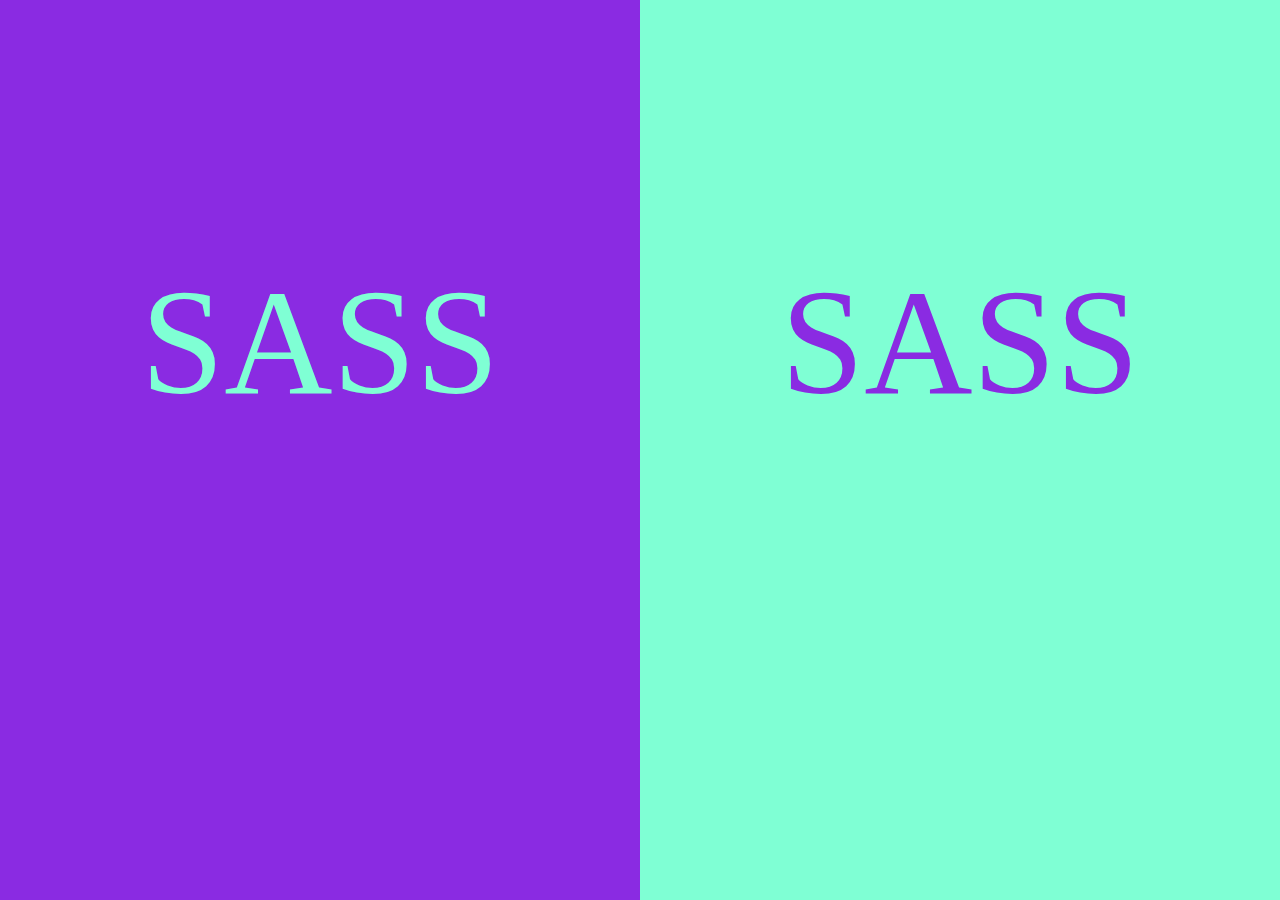
<file: sass-01/index.html>
<!DOCTYPE html>
<html lang="en">
  <head>
    <meta charset="UTF-8" />
    <meta http-equiv="X-UA-Compatible" content="IE=edge" />
    <meta name="viewport" content="width=device-width, initial-scale=1.0" />
    <link rel="stylesheet" href="styles/style.css" />
    <title>SASS</title>
  </head>
  <body>
    <div class="container">
      <div class="left">
        <div class="text">SASS</div>
      </div>
      <div class="right">
        <div class="text">SASS</div>
      </div>
    </div>
  </body>
</html>
</file>
<file: sass-01/styles/style.css>
body {
  margin: 0;
  padding: 0;
  -webkit-box-sizing: border-box;
          box-sizing: border-box;
}

.container {
  height: 100vh;
  display: -webkit-box;
  display: -ms-flexbox;
  display: flex;
}

.container .left {
  background-color: blueviolet;
  width: 50%;
}

.container .left .text {
  margin-top: 40%;
  text-align: center;
  font-size: 150px;
  color: aquamarine;
}

.container .right {
  background-color: aquamarine;
  width: 50%;
}

.container .right .text {
  margin-top: 40%;
  text-align: center;
  font-size: 150px;
  color: blueviolet;
}
/*# sourceMappingURL=style.css.map */
</file>
